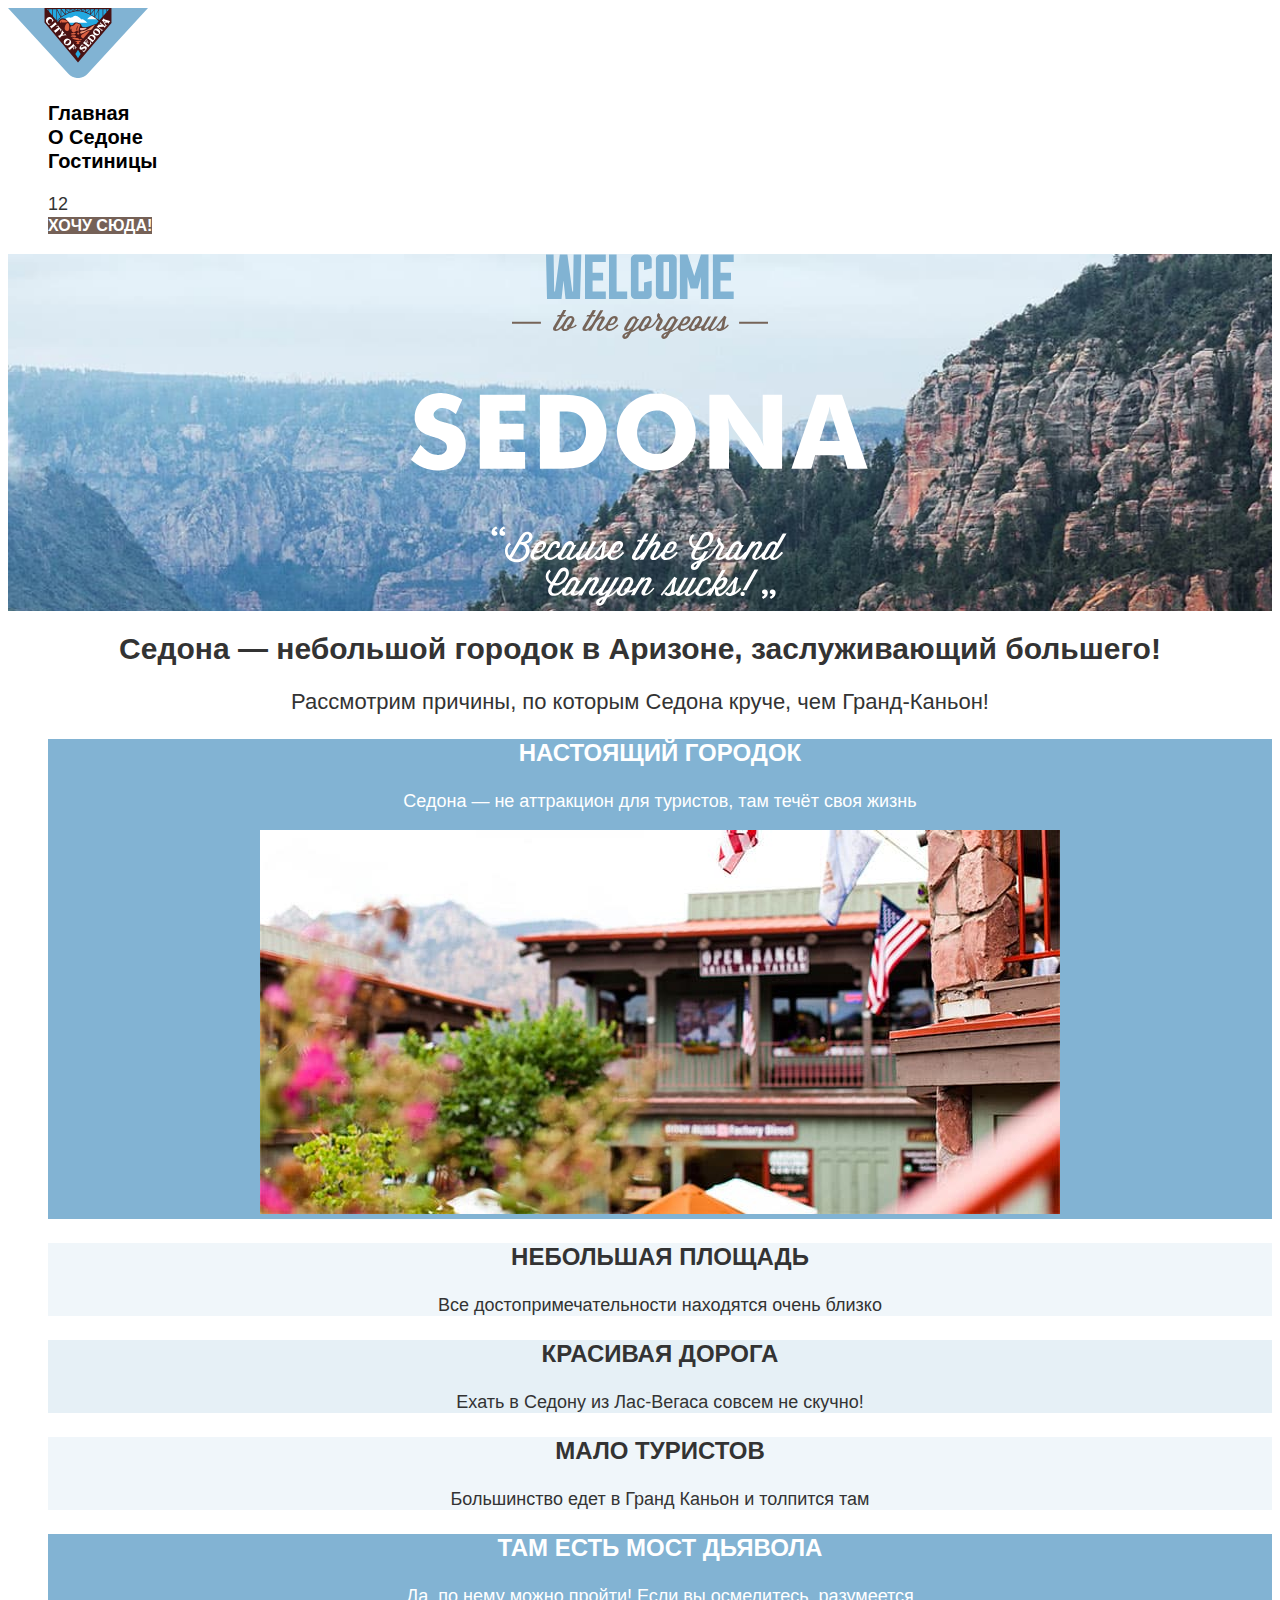
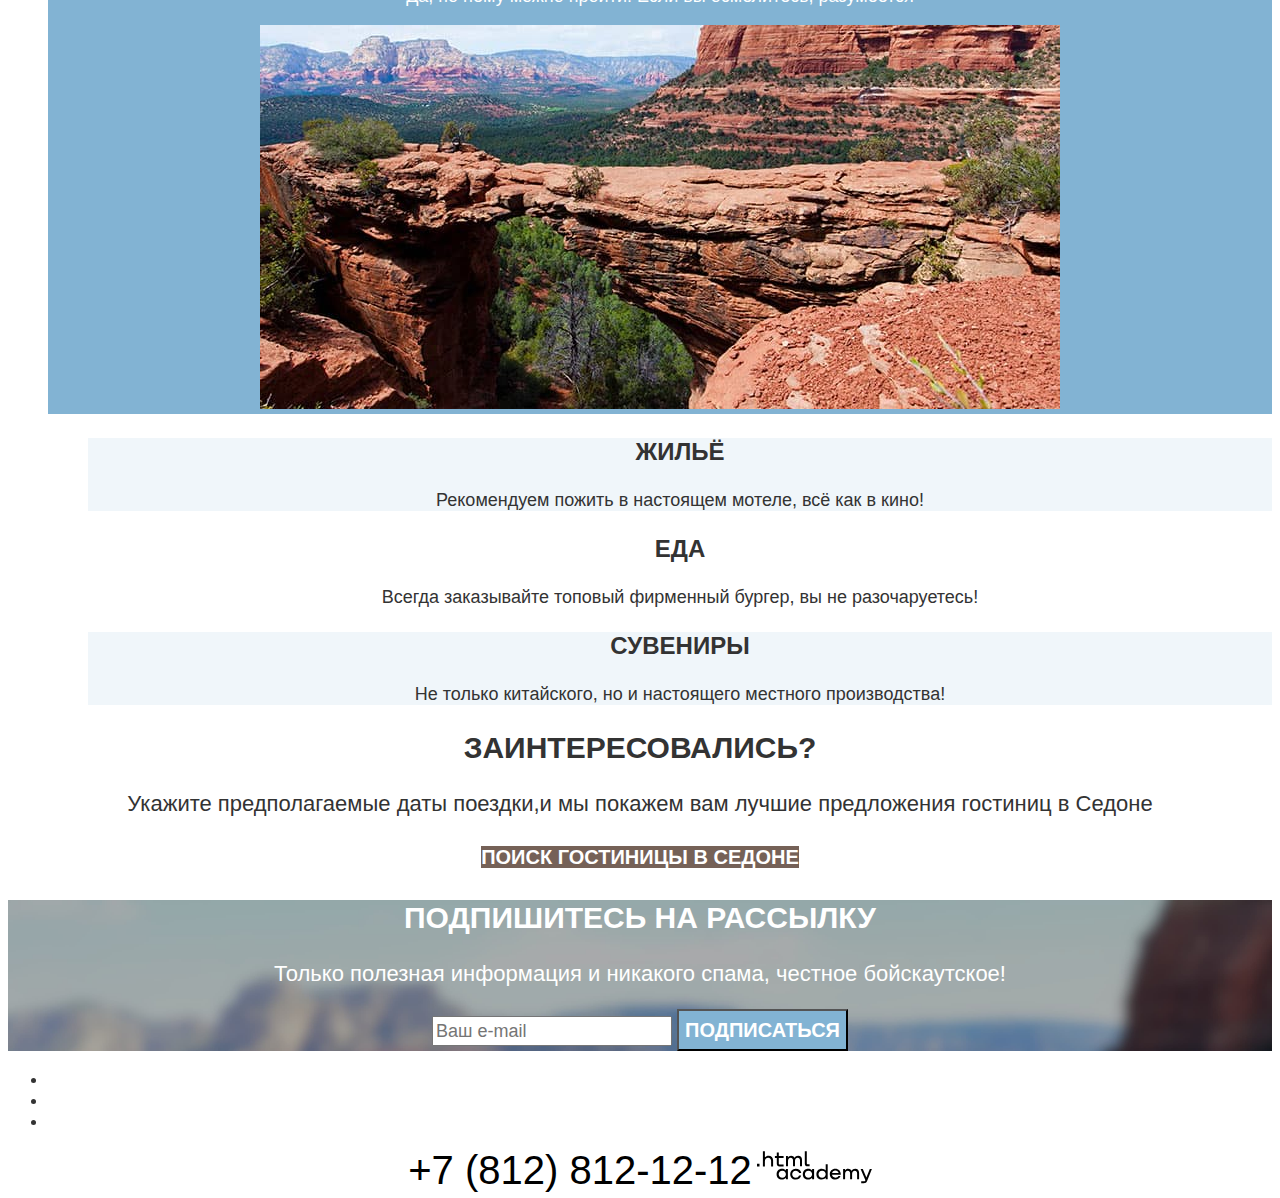
<file: index.html>
<!DOCTYPE html>
<html lang="ru">
  <head>
    <meta charset="utf-8">
    <title>HTML Academy: Седона</title>
    <link rel="stylesheet" href=".vscode/styles/styles.css">
  </head>
  <body>
    <header class="page-header">
      <nav class="navigation">
        <a class="logo" href="#">
          <img class="logo-img" src="images/logo/logo.svg" width="140" height="70" alt="Логотип сайта города Седона">
        </a>
        <ul class="navigation-list">
          <li class="navigation-item">
            <a class="navigation-link navigation-link-current" href="index.html">Главная</a>
          </li>
          <li class="navigation-item">
            <a class="navigation-link" href="about.html">О Cедоне</a>
          </li>
          <li class="navigation-item">
            <a class="navigation-link" href="catalog.html">Гостиницы</a>
          </li>
        </ul>
        <ul class="navigation-list navigation-user">
          <li class="navigation-item">
            <a class="navigation-link" href="#">
              <span class="visually-hidden">Поиск</span>
            </a>
          </li>
          <li class="navigation-item">
            <a class="navigation-link" href="#">
              <span class="visually-hidden">Избранное</span>
            </a>
            <span class="counter">12</span>
          </li>
          <li class="navigation-item">
            <a class="button navigation-button" href="#">
              <span>Хочу сюда!</span>
            </a>
          </li>
        </ul>
      </nav>
    </header>

    <main class="main-index">
      <div class="intro">
        <img class="intro-welcome" src="images/welcome.svg" width="458" height="352" alt="Добро пожаловать в великолепный Седона, потому /что Гранд Каньон отстой!">
      </div>
      <h1 class="main-index-title">Седона — небольшой городок в Аризоне,
        заслуживающий большего!</h1>
        <p class="main-index-text">Рассмотрим причины, по которым Седона круче, чем Гранд-Каньон!</p>
      </section>
        <section class="advantages">
          <h2 class="visually-hidden">Преимущества</h2>
          <ul class="advantages-list">

            <li class="advantages-item advantages-item-blue">
             <h3 class="advantages-title">Настоящий городок</h3>
              <p class="advantages-description">Седона — не аттракцион для туристов, там течёт своя жизнь</p>
               <img class="advantages-image" src="images/gallery/photo-1.jpg" width="800" height="384" alt="Здание городка">
            </li>

            <li class="advantages-item advantages-item-light-gray">
              <h3 class="advantages-title">Небольшая площадь</h3>
              <p class="advantages-description">Все достопримечательности находятся очень близко</p>
            </li>

            <li class="advantages-item advantages-item-gray">
              <h3 class="advantages-title">Красивая дорога</h3>
              <p class="advantages-description">Ехать в Седону из Лас-Вегаса совсем не скучно!</p>
            </li>
            <li class="advantages-item advantages-item-light-gray">
              <h3 class="advantages-title">Мало туристов</h3>
              <p class="advantages-description">Большинство едет в Гранд Каньон и толпится там</p>
            </li>
            <li class="advantages-item advantages-item-blue">
              <h3 class="advantages-title">Там есть мост дьявола</h3>
              <p class="advantages-description">Да, по нему можно пройти! Если вы осмелитесь, разумеется</p>
              <img class="advantages-image" src="images/gallery/photo-2.jpg" width="800" height="384" alt="Участок Гранд-Каньона">
            </li>
            <ul class="advantages-list advantages-icos">
            <li class="advantages-item advantages-item-light-gray">
              <h3 class="advantages-title">Жильё</h3>
              <p class="advantages-description">Рекомендуем пожить в настоящем мотеле, всё как в кино!</p>
            </li>
            <li class="advantages-item">
              <h3 class="advantages-title">Еда</h3>
              <p class="advantages-description">Всегда заказывайте топовый фирменный бургер, вы не разочаруетесь!</p>
            </li>
            <li class="advantages-item advantages-item-light-gray">
              <h3 class="advantages-title">Сувениры</h3>
              <p class="advantages-description">Не только китайского, но и настоящего местного производства!</p>
            </li>
            </ul>
          </ul>
        </section>
        <section class="hotel-search">
          <h2 class="hotel-search-title">
            Заинтересовались?
          </h2>
          <p class="hotel-search-description">
            Укажите предполагаемые даты поездки,и мы покажем вам лучшие предложения гостиниц в Седоне
          </p>
          <a class="button hotel-search-button" href="catalog.html">Поиск гостиницы в Седоне</a>
        </section>

    </main>

    <footer class="page-footer">
      <section class="subscribe subscribe-index">
        <h2 class="subscribe-title">
          Подпишитесь на рассылку
        </h2>
        <p class="subscribe-description">
          Только полезная информация и никакого спама, честное бойскаутское!
        </p>
        <form class="subscribe-form" action="https://echo.htmlacademy.ru/" method="post">
          <label>
          <input class="subscribe-field" type="email" name="newsletter-email" placeholder="Ваш e-mail">
          <span class="visually-hidden">E-mail</span>
        </label>
          <button class="button button-submit" type="submit">Подписаться</button>
        </form>
      </section>
      <section class="footer-social">
        <h2 class="visually-hidden">Соцсети</h2>
        <ul class="footer-social-list">
          <li class="footer-social-item">
            <a class="footer-social-link" href="https://vk.com/htmlacademy">
              <span class="visually-hidden">ВКонтакте</span>
            </a>
            <li class="footer-social-item">
              <a class="footer-social-link" href="https://t.me/htmlacademy">
                <span class="visually-hidden">Телеграм</span>
              </a>
              <li class="footer-social-item">
                <a class="footer-social-link" href="https://www.youtube.com/user/htmlacademyru">
                  <span class="visually-hidden">Ютуб</span>
                </a>
          </li>
        </ul>
      </section>
      <section class="footer-contacts">
        <h2 class="visually-hidden">Контакты</h2>
        <a class="contacts-phone" href="tel:+78128121212">+7 (812) 812-12-12</a>
        <a class="htmlacademy-link" href="https://htmlacademy.ru/">
          <img class="htmlacademy-logo" src="images/logo/logo-html-academy.svg" width="114.9" height="32.9" alt="Перейти на страницу HTML Академии">
        </a>
      </section>
    </footer>
  </body>
</html>
</file>
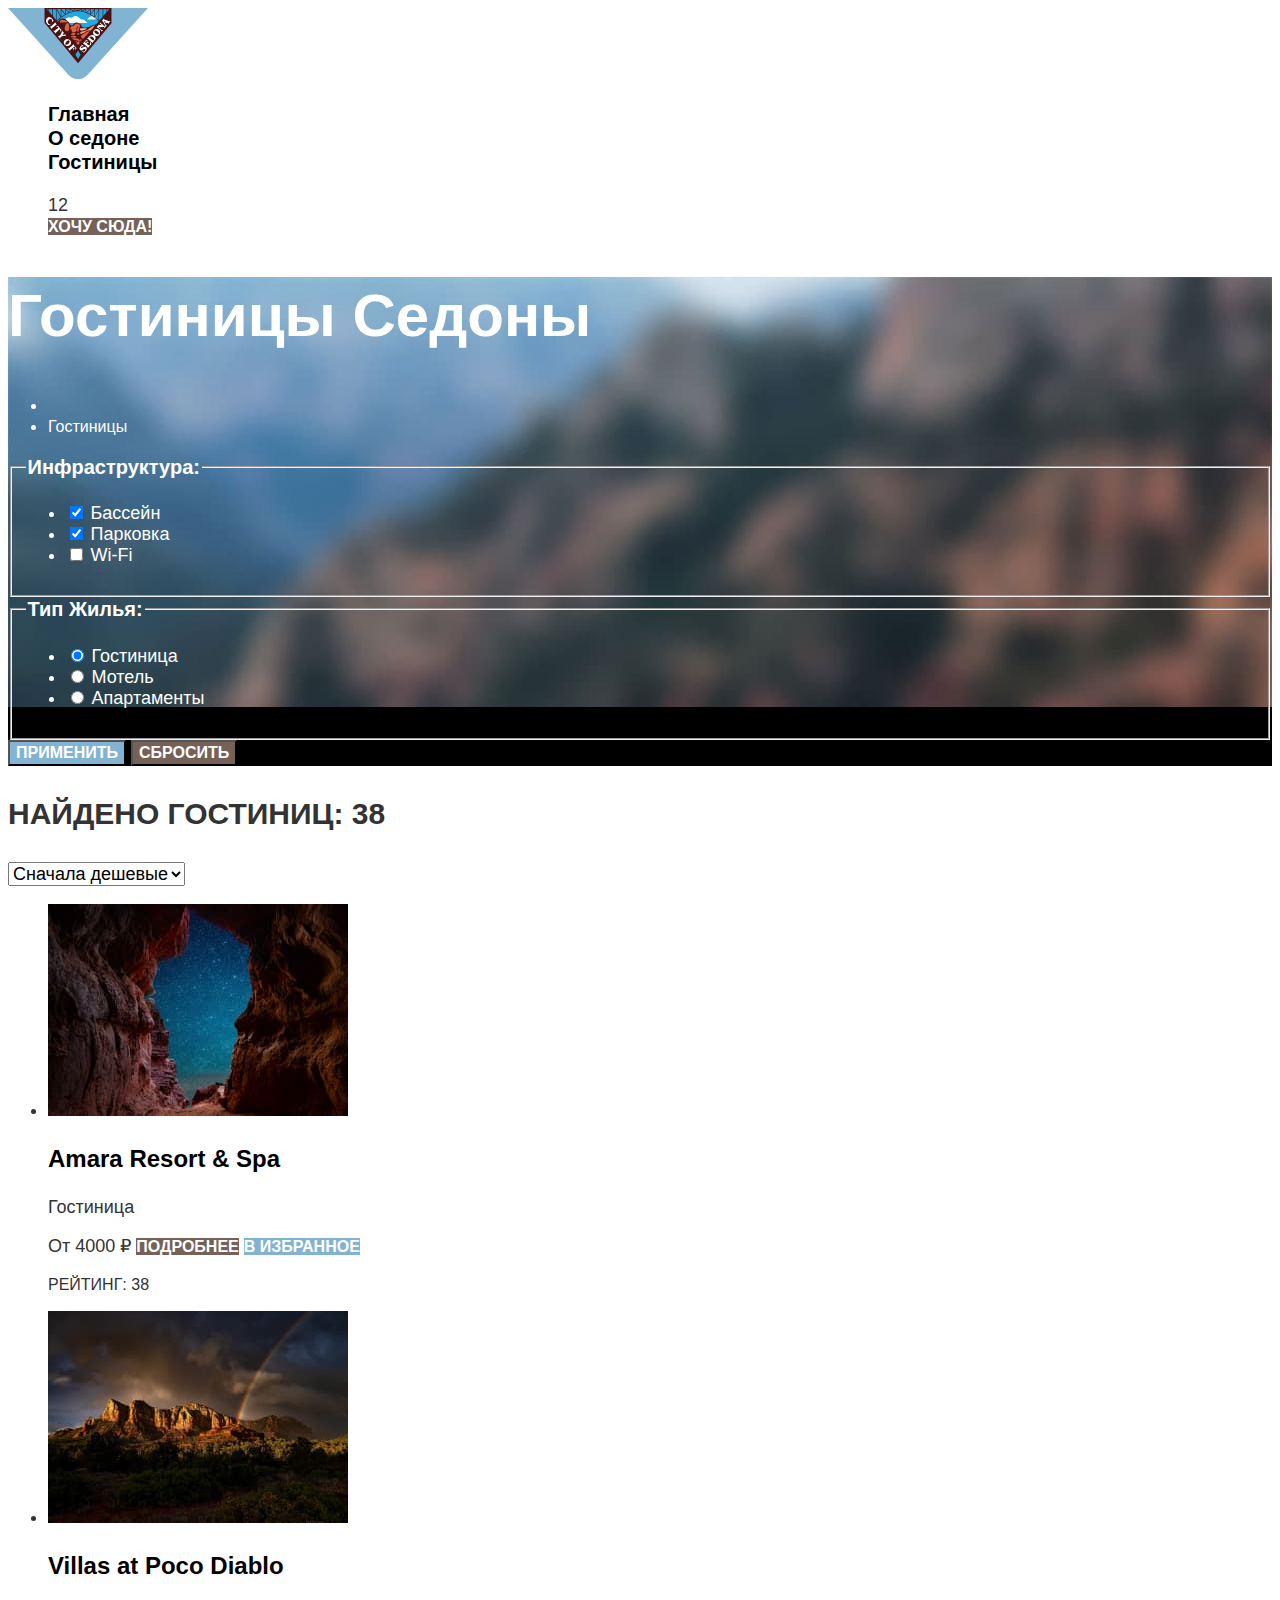
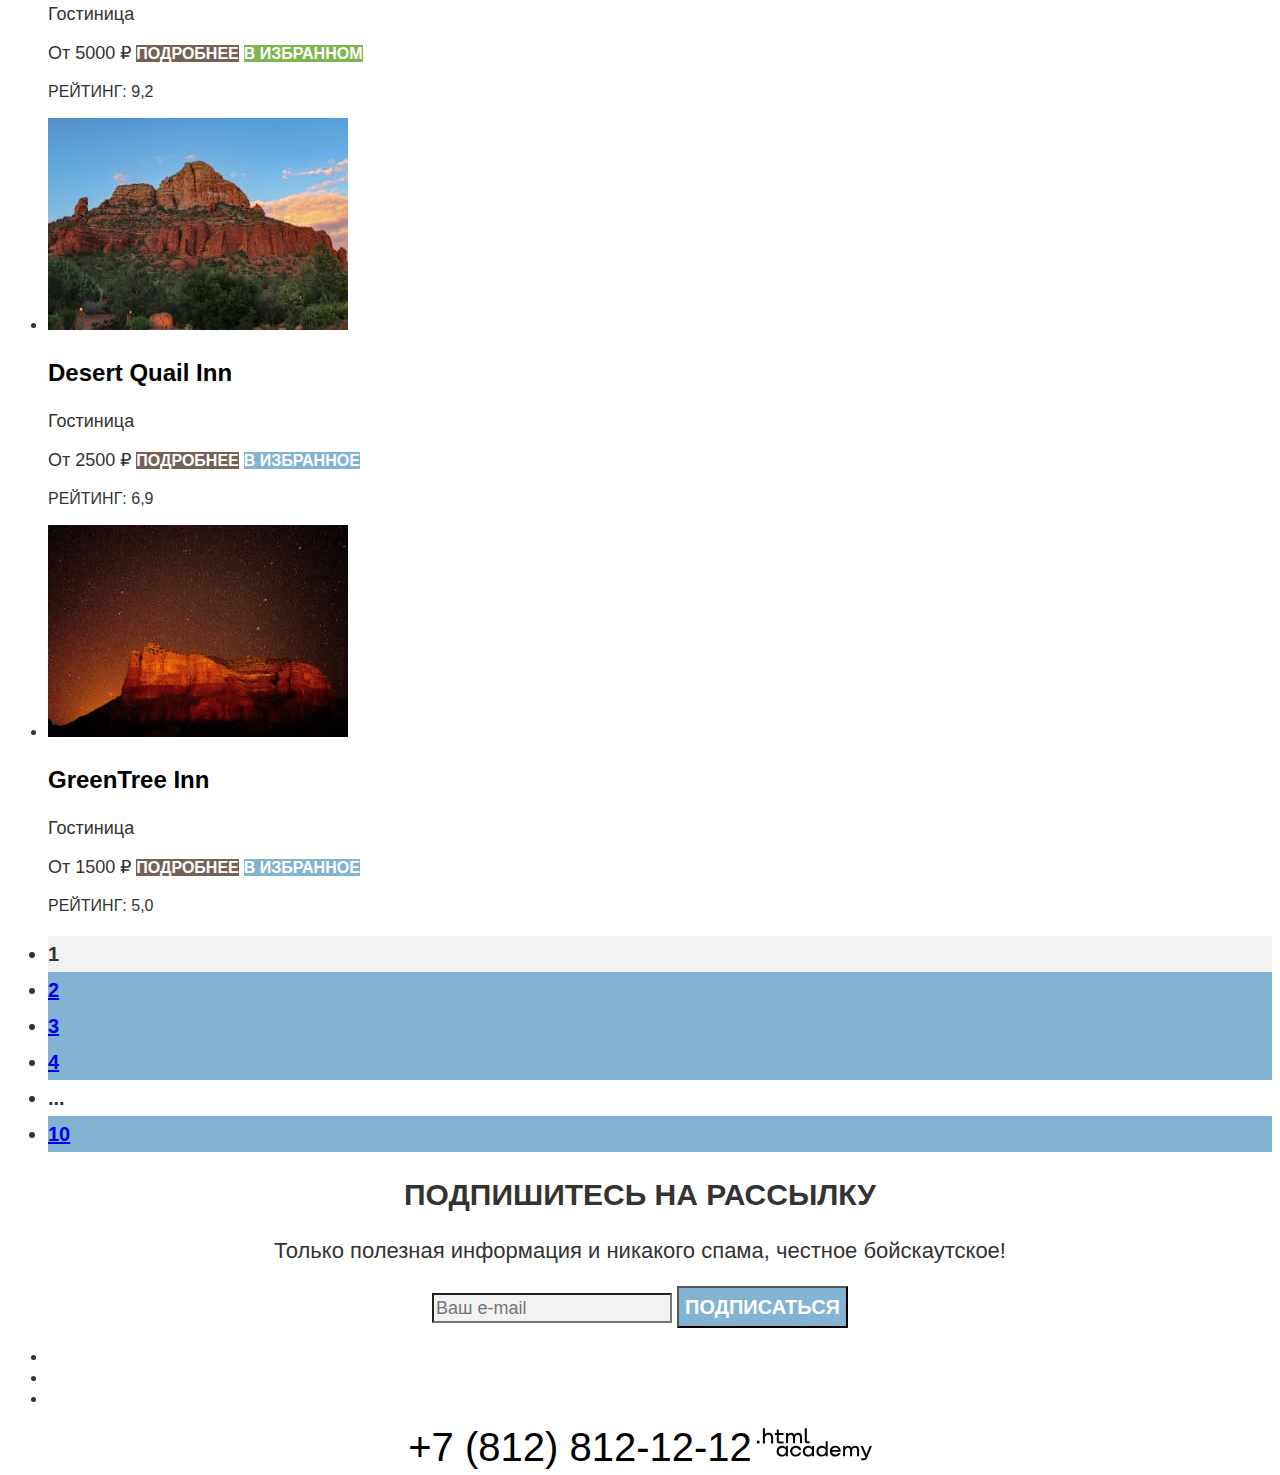
<file: catalog.html>
<!DOCTYPE html>
<html lang="en">

  <head>
    <meta charset="UTF-8">
    <meta http-equiv="X-UA-Compatible" content="IE=edge">
    <meta name="viewport" content="width=device-width, initial-scale=1.0">
    <title>Гостиницы Седоны</title>
    <link rel="stylesheet" href=".vscode/styles/styles.css">
  </head>

  <body>
    <header class="page-header">
      <nav class="navigation">
        <a class="logo" href="index.html">
          <img class="logo-img" src="images/logo/logo.svg" width="140" height="70.5" alt="Логотип сайта города Седона">
        </a>
        <ul class="navigation-list">
          <li class="navigation-item">
            <a class="navigation-link" href="index.html">Главная</a>
          </li>
          <li class="navigation-item">
            <a class="navigation-link" href="#">О седоне</a>
          </li>
          <li class="navigation-item">
            <a class="navigation-link navigation-link-current" href="catalog.html">Гостиницы</a>
          </li>
        </ul>
        <ul class="navigation-list navigation-user">
          <li class="navigation-item">
            <a class="navigation-link" href="#">
              <span class="visually-hidden">Поиск</span>
            </a>
          </li>
          <li class="navigation-item">
            <a class="navigation-link" href="#">
              <span class="visually-hidden">Избранное</span>
            </a>
            <span class="counter">12</span>
          </li>
          <li class="navigation-item">
            <a class="button navigation-button" href="#">
              <span>Хочу сюда!</span>
            </a>
          </li>
        </ul>
      </nav>
    </header>

    <main class="main-inner">
      <div class="inner-wrap">
      <header class="inner-header">
        <h1 class="inner-header-title">Гостиницы Седоны</h1>
        <ul class="breadcrumbs">
          <li class="breadcrumbs-item">
            <a class="breadcrumbs-link" href="index.html">
              <span class="visually-hidden">Главная</span>
            </a>
          </li>
          <li class="breadcrumbs-item">
            <a class="breadcrumbs-link">Гостиницы</a>
          </li>
        </ul>
      </header>

      <section class="catalog-products">
        <h2 class="visually-hidden">Список товаров с фильтрами</h2>
        <form class="catalog-filter" action="https://echo.htmlacademy.ru/" method="get">

          <fieldset class="catalog-filter-group">
            <legend class="catalog-filter-title">Инфраструктура:</legend>
            <ul class="catalog-filter-list">
              <li class="catalog-filter-item">
                <label class="control">
                  <input class="control-input" type="checkbox" name="swimming-pool" checked>
                  Бассейн
                </label>
              </li>
              <li class="catalog-filter-item">
                <label class="control">
                  <input class="control-input" type="checkbox" name="parking" checked>
                  Парковка
                </label>
              </li>
              <li class="catalog-filter-item">
                <label class="control">
                  <input class="control-input" type="checkbox" name="wi-fi">
                  Wi-Fi
                </label>
              </li>
            </ul>
          </fieldset>

          <fieldset class="catalog-filter-group">
            <legend class="catalog-filter-title">Тип Жилья:</legend>
            <ul class="catalog-filter-list">
              <li class="catalog-filter-item">
                <label class="control">
                  <input class="control-input" type="radio" name="product-group" value="hotel" checked>
                  Гостиница
                </label>
              </li>
              <li class="catalog-filter-item">
                <label class="control">
                  <input class="control-input" type="radio" name="product-group" value="motel">
                  Мотель
                </label>
              </li>
              <li class="catalog-filter-item">
                <label class="control">
                  <input class="control-input" type="radio" name="product-group" value="apartments">
                  Апартаменты
                </label>
              </li>
            </ul>
          </fieldset>

          <button class="button button-apply" type="submit">Применить</button>
          <button class="button button-reset" type="reset">Сбросить</button>
        </form>
      </div>

        <p class="catalog-filter-text">Найдено гостиниц: <span>38</span></p>
        <select class="select-control" aria-label="Сортировка">
          <option value="cheap">Сначала дешевые</option>
        </select>
        <a class="button" href="#">
          <span class="visually-hidden">Показать карточки</span>
        </a>
        <a class="button" href="#">
          <span class="visually-hidden">Показать одну карточку</span>
        </a>
        <a class="button" href="#">
          <span class="visually-hidden">Показать список</span>
        </a>

        <ul class="product-list">
        <li class="product-card">
          <a class="product-card-link" href="product.html">
            <img class="product-card-image" src="images/hotel/hotel-1.jpg" width="300" height="212" alt="Вид из пещеры на звёздное небо">
            <h3 class="product-card-title">Amara Resort & Spa</h3>
          </a>
          <p class="product-card-text">Гостиница</p>
          <b class="product-card-price">От 4000 ₽</b>
          <a class="button" href="#">подробнее</a>
          <a class="button product-card-button" href="#">в избранное</a>
          <p class="product-stars product-stars-four"><span class="visually-hidden">4 звезды</span></p>
          <p class="product-card-rating">Рейтинг: <span>38</span></p>
        </li>

        <li class="product-card">
          <a class="product-card-link" href="product.html">
            <img class="product-card-image" src="images/hotel/hotel-2.jpg" width="300" height="212" alt="Радуга касается вершины скалы дьявола">
            <h3 class="product-card-title">Villas at Poco Diablo</h3>
          </a>
          <p class="product-card-text">Гостиница</p>
          <b class="product-card-price">От 5000 ₽</b>
          <a class="button" href="#">подробнее</a>
          <a class="button product-card-button product-card-button-current" href="#">в избранном</a>
          <p class="product-stars product-stars-four"><span class="visually-hidden">4 звезды</span></p>
          <p class="product-card-rating">Рейтинг: <span>9,2</span></p>
        </li>

        <li class="product-card">
          <a class="product-card-link" href="product.html">
            <img class="product-card-image" src="images/hotel/hotel-3.jpg" width="300" height="212" alt="Вид скалы на фоне зведного неба">
            <h3 class="product-card-title">Desert Quail Inn</h3>
          </a>
          <p class="product-card-text">Гостиница</p>
          <b class="product-card-price">От 2500 ₽</b>
          <a class="button" href="#">подробнее</a>
          <a class="button product-card-button" href="#">в избранное</a>
          <p class="product-stars product-stars-three"><span class="visually-hidden">3 звезды</span></p>
          <p class="product-card-rating">Рейтинг: <span>6,9</span></p>
        </li>

        <li class="product-card">
          <a class="product-card-link" href="product.html">
            <img class="product-card-image" src="images/hotel/hotel-4.jpg" width="300" height="212" alt="Скала утопает в зелени лесов">
            <h3 class="product-card-title">GreenTree Inn</h3>
          </a>
          <p class="product-card-text">Гостиница</p>
          <b class="product-card-price">От 1500 ₽</b>
          <a class="button" href="#">подробнее</a>
          <a class="button product-card-button" href="#">в избранное</a>
          <p class="product-stars product-stars-two"><span class="visually-hidden">2 звезды</span></p>
          <p class="product-card-rating">Рейтинг: <span>5,0</span></p>
        </li>
      </ul>

      <ul class="pagination">
        </li>
        <li class="pagination-item pagination-current">
          <a class="pagination-link">1</a>
        </li>
        <li class="pagination-item">
          <a class="pagination-link" href="#">2</a>
        </li>
        <li class="pagination-item">
          <a class="pagination-link" href="#">3</a>
        </li>
        <li class="pagination-item">
          <a class="pagination-link" href="#">4</a>
        </li>
        <li class="pagination-item pagination-current-next">
          <span>...</span>
        <li class="pagination-item">
          <a class="pagination-link" href="#">10</a>
        </li>
      </ul>
      </section>
    </main>

    <footer class="page-footer">
      <section class="subscribe">
        <h2 class="subscribe-title">
          Подпишитесь на рассылку
        </h2>
        <p class="subscribe-description">
          Только полезная информация и никакого спама, честное бойскаутское!
        </p>
        <form class="subscribe-form" action="https://echo.htmlacademy.ru/" method="post">
          <label>
            <input class="subscribe-field subscribe-field-footer" type="email" name="newsletter-email" placeholder="Ваш e-mail">
            <span class="visually-hidden">E-mail</span>
          </label>
          <button class="button button-submit" type="submit">Подписаться</button>
        </form>
      </section>
      <section class="footer-social">
        <h2 class="visually-hidden">Соцсети</h2>
        <ul class="footer-social-list">
          <li class="footer-social-item">
            <a class="footer-social-link" href="https://vk.com/htmlacademy">
              <span class="visually-hidden">ВКонтакте</span>
            </a>
          <li class="footer-social-item">
            <a class="footer-social-link" href="https://t.me/htmlacademy">
              <span class="visually-hidden">Телеграм</span>
            </a>
          <li class="footer-social-item">
            <a class="footer-social-link" href="https://www.youtube.com/user/htmlacademyru">
              <span class="visually-hidden">Ютуб</span>
            </a>
          </li>
        </ul>
      </section>
      <section class="footer-contacts">
        <h2 class="visually-hidden">Контакты</h2>
        <a class="contacts-phone" href="tel:+78128121212">+7 (812) 812-12-12</a>
        <a class="htmlacademy-link" href="https://htmlacademy.ru/">
          <img class="htmlacademy-logo" src="images/logo/logo-html-academy.svg" width="114.9" height="32.9" alt="Перейти на страницу HTML Академии">
        </a>
      </section>
    </footer>


  </body>

</html>
</file>
<file: .vscode/styles/styles.css>
@font-face {
  font-family: "PT Sans";
  src: url("../fonts/ptsans-400.woff2") format ("woff2");
  font-style: normal;
  font-weight: 400;
  font-display: swap;
}

@font-face {
  font-family: "PT Sans";
  src: url("../fonts/ptsans-700.woff2") format ("woff2");
  font-style: normal;
  font-weight: 700;
  font-display: swap;
}

body {
  font-family: "PT Sans", sans-serif;
  font-size: 18px;
  line-height: 21px;
  background-color: #ffff;
  color: #333333;
}

.visually-hidden {
  position: absolute;
  clip: rect(0 0 0 0);
  width: 1px;
  height: 1px;
  margin: -1px;
}

.navigation-item {
  list-style-type: none;
}

.navigation-link {
font-size: 20px;
line-height: 24px;
font-weight: 700;
text-decoration: none;
text-align: center;
color: #000000;
}

.button {
  font-size: 16px;
  line-height: 20px;
  font-weight: 700;
  color: #ffffff;
  background: #756157;
  text-transform: uppercase;
  text-decoration: none;
  text-align: center;
}
.main-index {
  text-align: center;
}

.intro {
  color: #000000;
  background-color: #ffffff;
  background-image: url("../../images/background/index-background.jpg");
  background-repeat: no-repeat;
  background-size: 100% auto;
}

.main-index-title {
  font-size: 30px;
  line-height: 36px;
  font-weight: 700;
}

.main-index-text {
  font-size: 22px;
  line-height: 26px;
}

.advantages-item {
  list-style-type: none;
}

.advantages-item-blue {
  background-color: #82B3D3;
  color: #ffffff;
}

.advantages-title {
  font-size: 24px;
  line-height: 28px;
  text-transform: uppercase;
}

.advantages-item-light-gray {
  background-color: rgba(131, 179, 211, 0.12);
}

.advantages-item-gray {
  background-color: rgba(131, 179, 211, 0.2);
}

.hotel-search-title {
  font-size: 30px;
  line-height: 36px;
  font-weight: 700;
  text-transform: uppercase;
}

.hotel-search-description {
  font-size: 22px;
  line-height: 26px;
}

.hotel-search-button {
  font-size: 20px;
  line-height: 36px;
}

.page-footer {
  text-align: center;
}

.subscribe-index {
  color: #ffffff;
  background-color: #000000;
  background-image: url("../../images/background/bg-subscription.jpg");
  background-repeat: no-repeat;
  background-size: 100% auto;
}

.subscribe-title {
  font-size: 30px;
  line-height: 36px;
  font-weight: 700;
  text-transform: uppercase;
}

.subscribe-description {
  font-size: 22px;
  line-height: 26px;
}

.subscribe-field {
  font-size: 18px;
  line-height: 24px;
  color: #000000;
}

.button-submit {
  font-size: 20px;
  line-height: 36px;
  font-weight: 700;
  color: #ffffff;
  background-color: #82B3D3;
}

.contacts-phone {
  font-size: 40px;
  line-height: 40px;
  color: #000000;
  text-decoration: none;
}

.inner-wrap {
  color:#ffffff;
  background-color: #000000;
  background-image: url(../../images/background/catalog-bg.jpg);
  background-repeat: no-repeat;
  background-size: 100% auto;
}

.inner-header-title {
  font-size: 60px;
  line-height: 78px;
  font-weight: 700;
}

.breadcrumbs-link {
  font-size: 16px;
  line-height: 21px;
}

.catalog-filter-title {
  font-size: 20px;
  line-height: 24px;
  font-weight: 700;
}

.control-input {
  font-size: 18px;
  line-height: 23px;
}

.button-apply {
  background-color: #82B3D3;
}

.catalog-filter-text {
  font-size: 30px;
  line-height: 36px;
  font-weight: 700;
  text-transform: uppercase;
}

.select-control {
  font-size: 18px;
  line-height: 21px;
}

.product-card-link {
  text-decoration: none;
}

.product-card-title {
  font-size: 24px;
  line-height: 28px;
  font-weight: 700;
  color: #000000;
}

.product-card-text {
  font-size: 18px;
  line-height: 21px;
}

.product-card-price {
  font-size: 18px;
  line-height: 21px;
  font-weight: 400;
}

.product-card-button {
  background-color: #82B3D3;
}

.product-card-button-current {
  background-color: #7DB54F;
}

.product-card-rating {
  font-size: 16px;
  line-height: 20px;
  text-transform: uppercase;
}

.pagination {
  font-size: 20px;
  line-height: 36px;
  font-weight: 700;
}
.pagination-item {
  background-color: #82B3D3;
}

.pagination-current {
  background-color: #F2F2F2;
}

.pagination-current-next {
  background-color: #ffffff;
}

.subscribe-field-footer {
  background-color: #F2F2F2;
}
</file>
